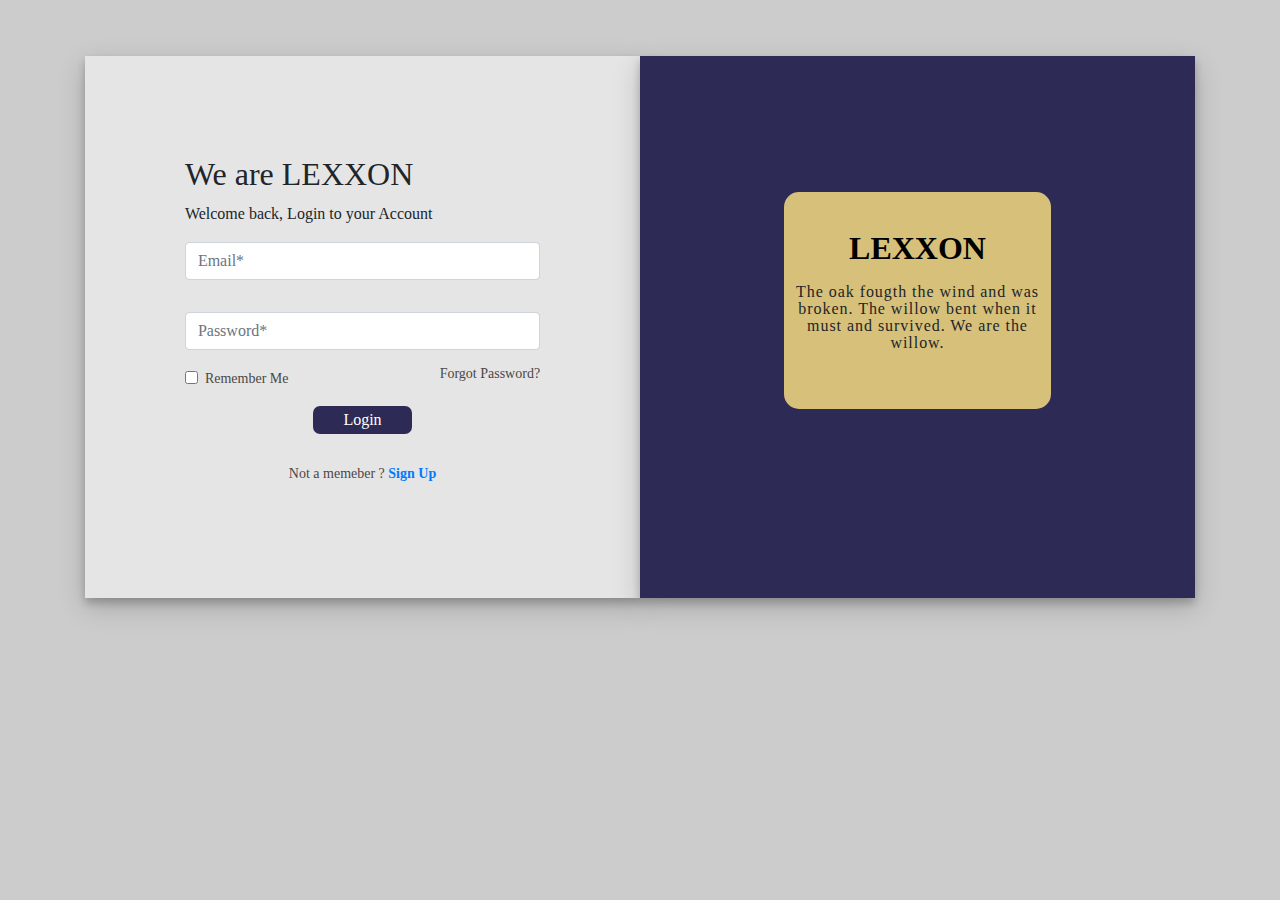
<file: index.html>
<!DOCTYPE html>
<html lang="en">
<head>
    <meta charset="UTF-8">
    <meta name="viewport" content="width=device-width, initial-scale=1.0">
    <meta http-equiv="X-UA-Compatible" content="ie=edge">
    <title>LEXXON</title>
    <link rel="stylesheet" href="https://stackpath.bootstrapcdn.com/bootstrap/4.3.1/css/bootstrap.min.css"
    integrity="sha384-ggOyR0iXCbMQv3Xipma34MD+dH/1fQ784/j6cY/iJTQUOhcWr7x9JvoRxT2MZw1T" crossorigin="anonymous" />
            <!-- main css -->
    <link rel="stylesheet" href="css/style.css">
</head>
<body>
    <div class="container">
        <div class="login-container container">
            <div class="row">
                <div class="col-md-6 login-details">
                    <form action="php/verify.php" method="post">
                        <div class="title">
                            <h2>We are <span class="lex">LEXXON</span></h2>
                            <p>Welcome back, Login to your Account</p>
                        </div>
                        <div class="form-group form-input">
                            <input type="email" class="form-control" id="email-field" placeholder="Email*" name="email" required>
                            <input type="password" class="form-control" id="password-field" placeholder="Password*" name="password" required>
                        </div>
                        <div class="form-group form-check checked">
                            <input class="form-check-input checking" type="checkbox" name="Remember me" id="remember">
                            <span class="remember">Remember Me</span>
                            <span class="forgot"> Forgot Password? </span>
                        </div>
                        <div class="submit-button ">
                            <button id="btn"> Login </button>
                        </div>
                        <div class="sign-up text-center">
                            <p>Not a memeber ? <a href="signup.html"><span class="sign">Sign Up</span></a></p>
                        </div>
                    </form> 
                </div>
                <div class="col-md-6 message">
                    <div class=" w-75 inner-card text-center">
                        <h2>LEXXON</h2>
                        <p>The oak fougth the wind and was broken. The willow bent when it must and survived. We are the willow.</p>
                    </div>
                </div>
            </div>
        </div>
    </div>

    <script src="https://code.jquery.com/jquery-3.3.1.slim.min.js"
        integrity="sha384-q8i/X+965DzO0rT7abK41JStQIAqVgRVzpbzo5smXKp4YfRvH+8abtTE1Pi6jizo" crossorigin="anonymous">
    </script>
    <script src="https://cdnjs.cloudflare.com/ajax/libs/popper.js/1.14.7/umd/popper.min.js"
        integrity="sha384-UO2eT0CpHqdSJQ6hJty5KVphtPhzWj9WO1clHTMGa3JDZwrnQq4sF86dIHNDz0W1" crossorigin="anonymous">
    </script>
    <script src="https://stackpath.bootstrapcdn.com/bootstrap/4.3.1/js/bootstrap.min.js"
        integrity="sha384-JjSmVgyd0p3pXB1rRibZUAYoIIy6OrQ6VrjIEaFf/nJGzIxFDsf4x0xIM+B07jRM" crossorigin="anonymous">
    </script>
</body>
</html>
</file>
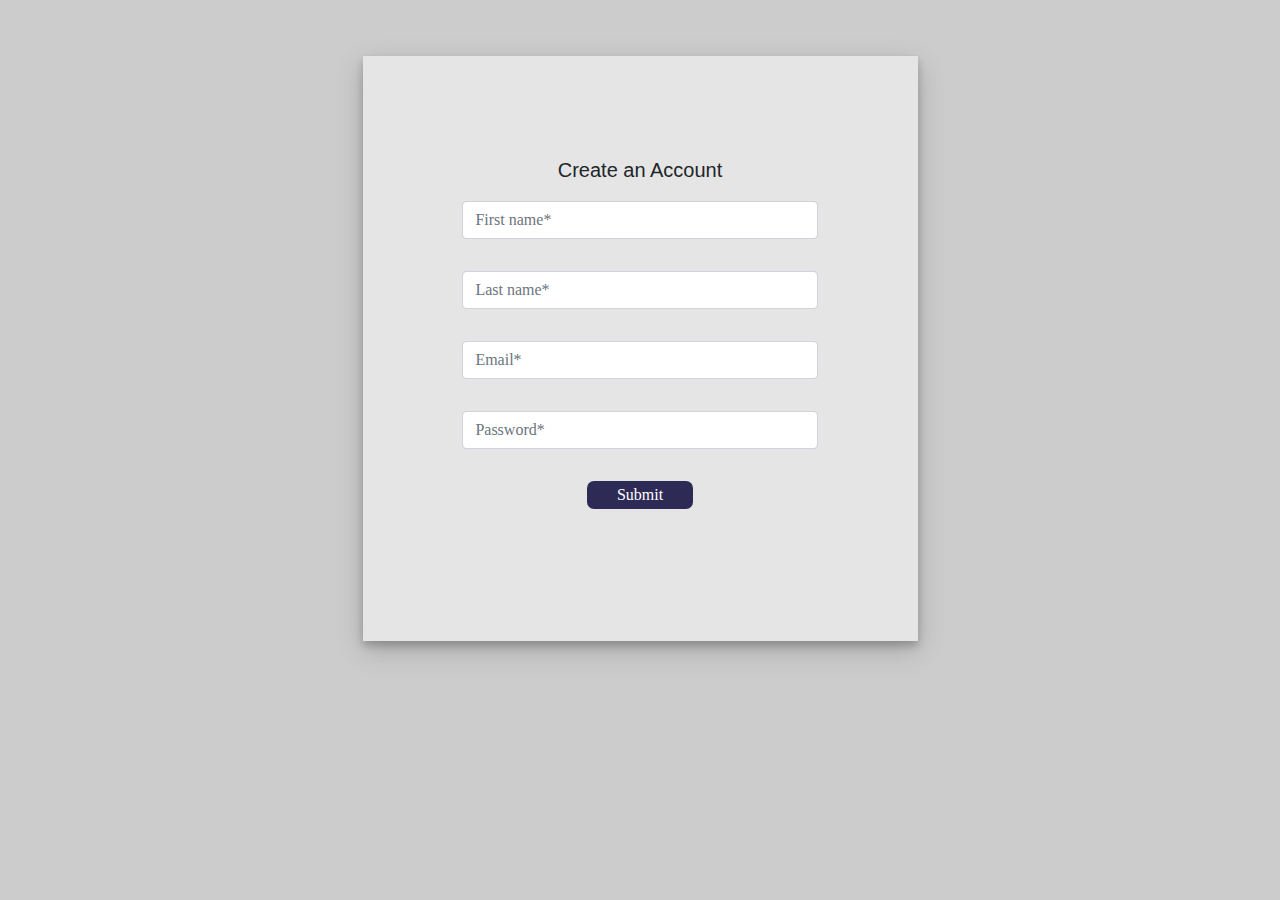
<file: signup.html>
<!DOCTYPE html>
<html lang="en">
<head>
    <meta charset="UTF-8">
    <meta name="viewport" content="width=device-width, initial-scale=1.0">
    <meta http-equiv="X-UA-Compatible" content="ie=edge">
    <title>Lexxon</title>
    <link rel="stylesheet" href="https://stackpath.bootstrapcdn.com/bootstrap/4.3.1/css/bootstrap.min.css"
    integrity="sha384-ggOyR0iXCbMQv3Xipma34MD+dH/1fQ784/j6cY/iJTQUOhcWr7x9JvoRxT2MZw1T" crossorigin="anonymous" />
    <!-- adding css links -->
    <link rel="stylesheet" href="css/signup.css">
</head>
<body>
    <div class="container">
        <div class="login-container container">
            <div class="row justify-content-center align-items-center">
                <div class="col-md-6 login-details">
                    <form method="POST" action="php/insert_data.php">
                        <div class="title">
                            <p>Create an Account</p>
                        </div>
                        <div class="form-group form-input">
                            <input type="text" class="form-control" id="First-name-field" placeholder="First name*" name="firstname" required>
                            <input type="text" class="form-control" id="Last-name-field" placeholder="Last name*" name="lastname" required>
                            <input type="email" class="form-control" id="Email-field" placeholder="Email*" name="email" required>    
                            <input type="password" class="form-control" id="password-field" placeholder="Password*" name="password"required>
                        </div>
                        <div class="submit-button ">
                            <button type="submit" id="btn"> Submit </button>
                        </div>
                    </form> 
                </div>
                
            </div>
        </div>
    </div>

    <script src="https://code.jquery.com/jquery-3.3.1.slim.min.js"
        integrity="sha384-q8i/X+965DzO0rT7abK41JStQIAqVgRVzpbzo5smXKp4YfRvH+8abtTE1Pi6jizo" crossorigin="anonymous">
    </script>
    <script src="https://cdnjs.cloudflare.com/ajax/libs/popper.js/1.14.7/umd/popper.min.js"
        integrity="sha384-UO2eT0CpHqdSJQ6hJty5KVphtPhzWj9WO1clHTMGa3JDZwrnQq4sF86dIHNDz0W1" crossorigin="anonymous">
    </script>
    <script src="https://stackpath.bootstrapcdn.com/bootstrap/4.3.1/js/bootstrap.min.js"
        integrity="sha384-JjSmVgyd0p3pXB1rRibZUAYoIIy6OrQ6VrjIEaFf/nJGzIxFDsf4x0xIM+B07jRM" crossorigin="anonymous">
    </script>
</body>
</html>
</file>
<file: css/style.css>
body{
    box-sizing: border-box;
    margin: 0px;
    padding: 0px;
    background: #ccc;
    font-family: Roboto; 
}

.login-container{
    margin-top: 5%;
    margin-bottom: 5%;
}
.login-logo{
    position: relative;
    margin-left: -41.5%;
}
.login-logo img{
    position: absolute;
    width: 20%;
    margin-top: 19%;
    background: #282726;
    border-radius: 4.5rem;
    padding: 5%;
}
.login-details{
    padding: 9%;
    background:#E5E5E5;
    box-shadow: 0 5px 8px 0 rgba(0, 0, 0, 0.2), 0 9px 26px 0 rgba(0, 0, 0, 0.19);
}

.message{
    padding: 9%;
    background: #2D2B55;
    box-shadow: 0 5px 8px 0 rgba(0, 0, 0, 0.2), 0 9px 26px 0 rgba(0, 0, 0, 0.19);
}

.login{
    font-weight: 600;
    width: 50%;
    color: #E5E5E5;
    background-color: #2D2B55;
    border: none;
    border-radius: 1.5rem;
    padding:2%;
}

.form-input [type="email"] {
    margin-bottom: 2rem;
}

.remember {
    font-size: 14px;
    line-height: 16px;
    color: #494845;
}

.forgot {
    font-size: 14px;
    line-height: 16px;
    color: #494845;
    float: right;
    cursor: pointer;
}
.forgot:hover{
    color: #2D2B55;
}

.submit-button {
    text-align: center;
    margin-bottom: 2em;
}

.submit-button button {
    background-color: #2D2B55;
    color: white;
    padding: 2px 30px;
    border-radius: 7px;
    outline: none;
    border: none;
}

.submit-button button:hover {
    opacity: .8;
}

.sign-up {
    font-size: 14px;
    line-height: 16px;
    color: #494845;
}

.sign-up .sign {
    font-weight: 700;
    cursor: pointer;
}

.inner-card { 
    margin: 2.3rem auto;
    padding: 2rem 0;
    background: #D7C07A;
    border-radius: 15px;
}

.inner-card p {
    padding: 10px;    
    line-height: 17px;
    letter-spacing: 0.06em;
}

.inner-card h2 {
    padding: 5px 0;
    margin: 0;
    color: #000000;
    font-weight: bold;
}

@media screen and (max-width: 380px){
    .message{
        height: 10vh;
    }
}
</file>
<file: css/signup.css>
body{
    box-sizing: border-box;
    margin: 0px;
    padding: 0px;
    background: #ccc;
    font-family: Roboto; 
}

.login-container{
    margin-top: 5%;
    margin-bottom: 5%;
}
.login-logo{
    position: relative;
    margin-left: -41.5%;
}
.login-logo img{
    position: absolute;
    width: 20%;
    margin-top: 19%;
    background: #282726;
    border-radius: 4.5rem;
    padding: 5%;
}
.login-details{
    padding: 9%;
    background:#E5E5E5;
    box-shadow: 0 5px 8px 0 rgba(0, 0, 0, 0.2), 0 9px 26px 0 rgba(0, 0, 0, 0.19);
}

.message{
    padding: 9%;
    background: #2D2B55;
    box-shadow: 0 5px 8px 0 rgba(0, 0, 0, 0.2), 0 9px 26px 0 rgba(0, 0, 0, 0.19);
}

.login{
    font-weight: 600;
    width: 50%;
    color: #E5E5E5;
    background-color: #2D2B55;
    border: none;
    border-radius: 1.5rem;
    padding:2%;
}

.form-input input {
    margin-bottom: 2rem;
}

.submit-button {
    text-align: center;
    margin-bottom: 2em;
}

.submit-button button {
    background-color: #2D2B55;
    color: white;
    padding: 2px 30px;
    border-radius: 7px;
    outline: none;
    border: none;
}

.submit-button button:hover {
    opacity: .8;
}
.title{
    text-align: center;
    font-family: 'Lucida Sans', 'Lucida Sans Regular', 'Lucida Grande', 'Lucida Sans Unicode', Geneva, Verdana, sans-serif;
    font-size: 20px;
}



@media screen and (max-width: 380px){
    .message{
        height: 10vh;
    }
}

@media screen and (width: 360px){
   
    .login-details{
        height: 100vh;
    }
    .title{
        margin-top: 40%;
    }
}
</file>
